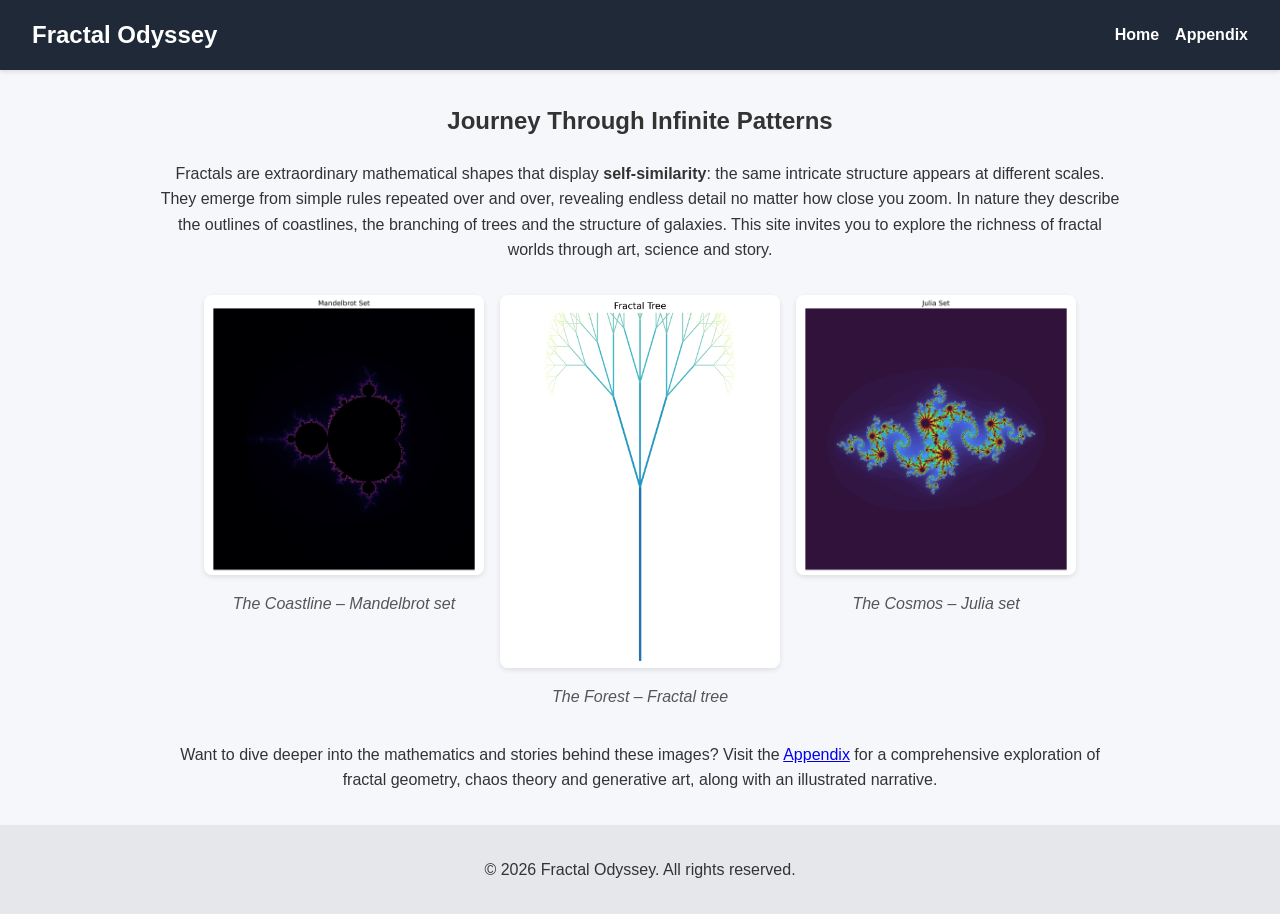
<file: index.html>
<!DOCTYPE html>
<html lang="en">
<head>
  <meta charset="UTF-8" />
  <meta name="viewport" content="width=device-width, initial-scale=1.0" />
  <title>Fractal Odyssey</title>
  <link rel="stylesheet" href="style.css" />
</head>
<body>
  <nav>
    <div class="nav-title">Fractal Odyssey</div>
    <ul class="nav-links">
      <li><a href="index.html">Home</a></li>
      <li><a href="appendix.html">Appendix</a></li>
    </ul>
  </nav>
  <main>
    <section class="intro">
      <h1>Journey Through Infinite Patterns</h1>
      <p>
        Fractals are extraordinary mathematical shapes that display
        <strong>self‑similarity</strong>: the same intricate structure appears at different
        scales. They emerge from simple rules repeated over and over, revealing
        endless detail no matter how close you zoom. In nature they describe
        the outlines of coastlines, the branching of trees and the structure
        of galaxies. This site invites you to explore the richness of fractal
        worlds through art, science and story.
      </p>
    </section>
    <section class="image-grid">
      <div class="image-item">
        <img src="mandelbrot_inferno2.png" alt="Mandelbrot set – coastline realm" />
        <figcaption>The Coastline – Mandelbrot set</figcaption>
      </div>
      <div class="image-item">
        <img src="fractal_tree2.png" alt="Fractal tree – forest realm" />
        <figcaption>The Forest – Fractal tree</figcaption>
      </div>
      <div class="image-item">
        <img src="julia_set.png" alt="Julia set – cosmic realm" />
        <figcaption>The Cosmos – Julia set</figcaption>
      </div>
    </section>
    <section class="call-to-action">
      <p>
        Want to dive deeper into the mathematics and stories behind these images?
        Visit the <a href="appendix.html">Appendix</a> for a comprehensive
        exploration of fractal geometry, chaos theory and generative art, along
        with an illustrated narrative.
      </p>
    </section>
  </main>
  <footer>
    <p>© 2026 Fractal Odyssey. All rights reserved.</p>
  </footer>
</body>
</html>
</file>
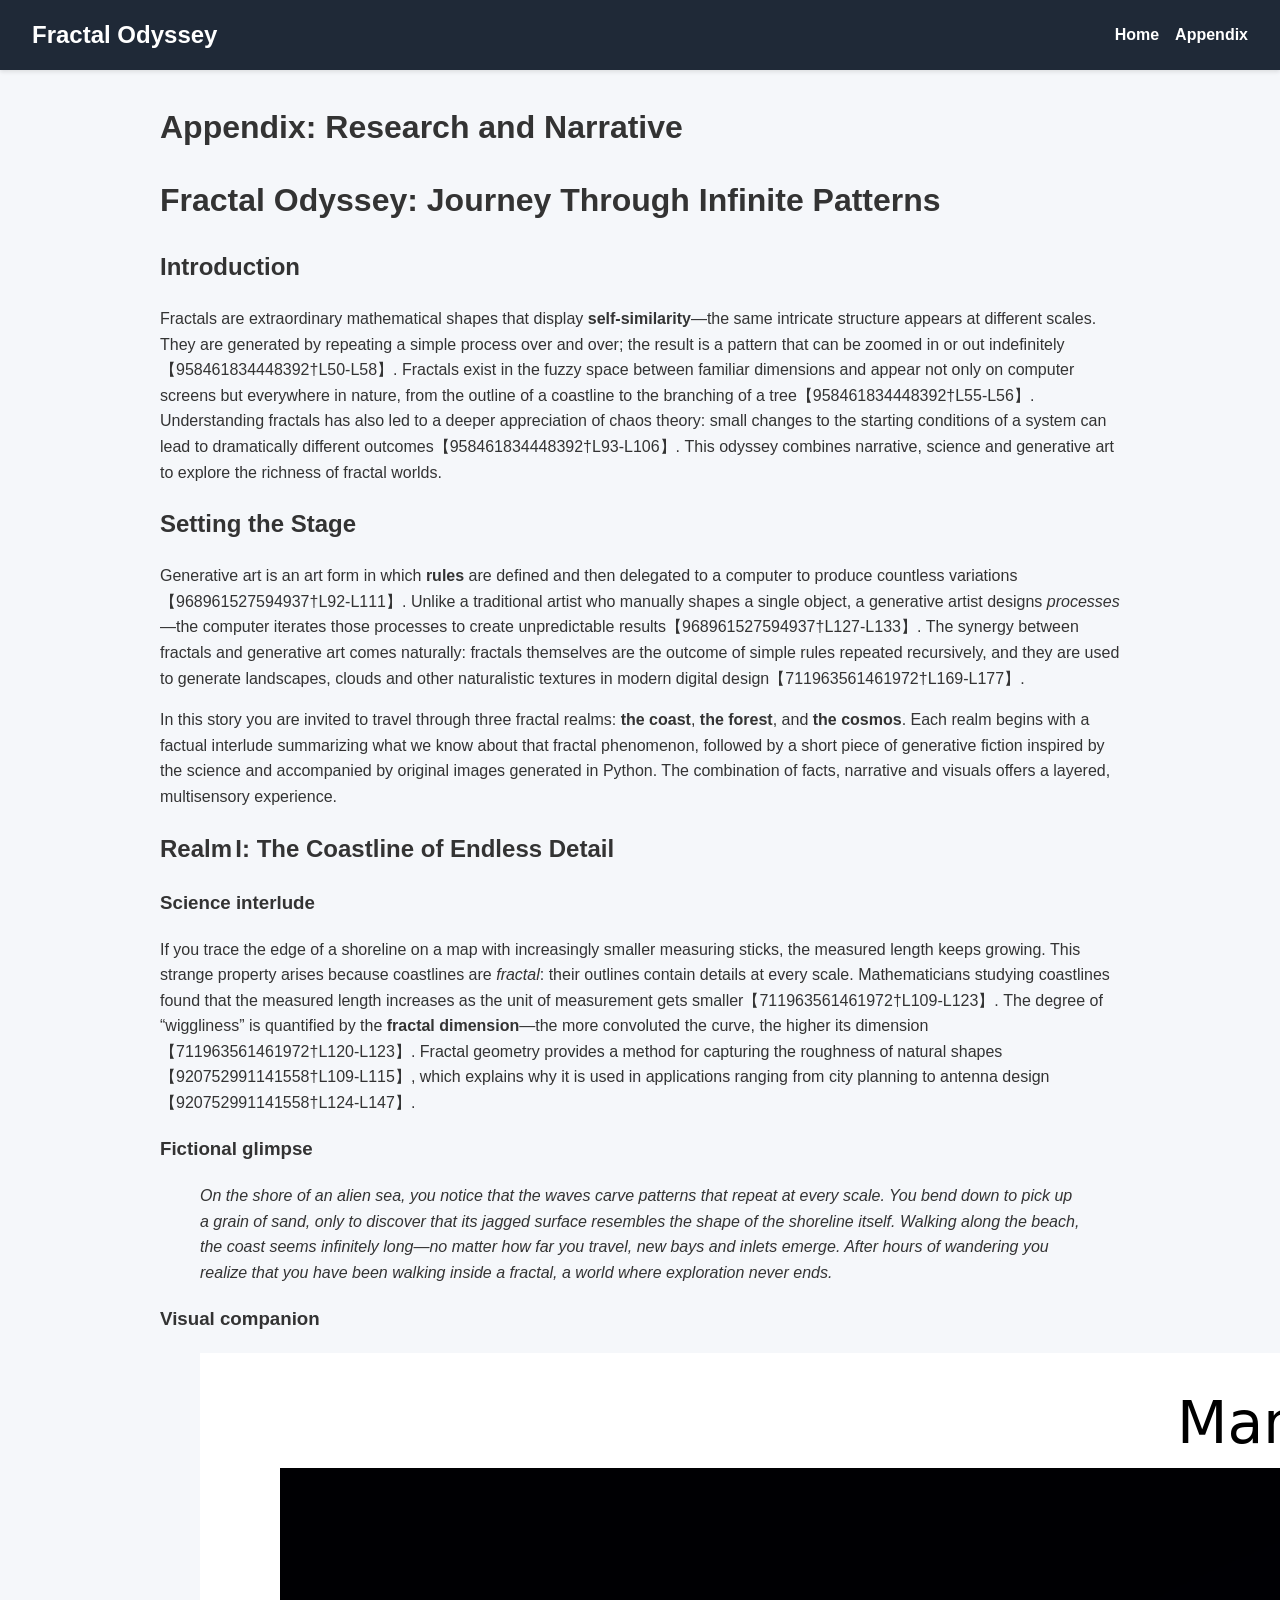
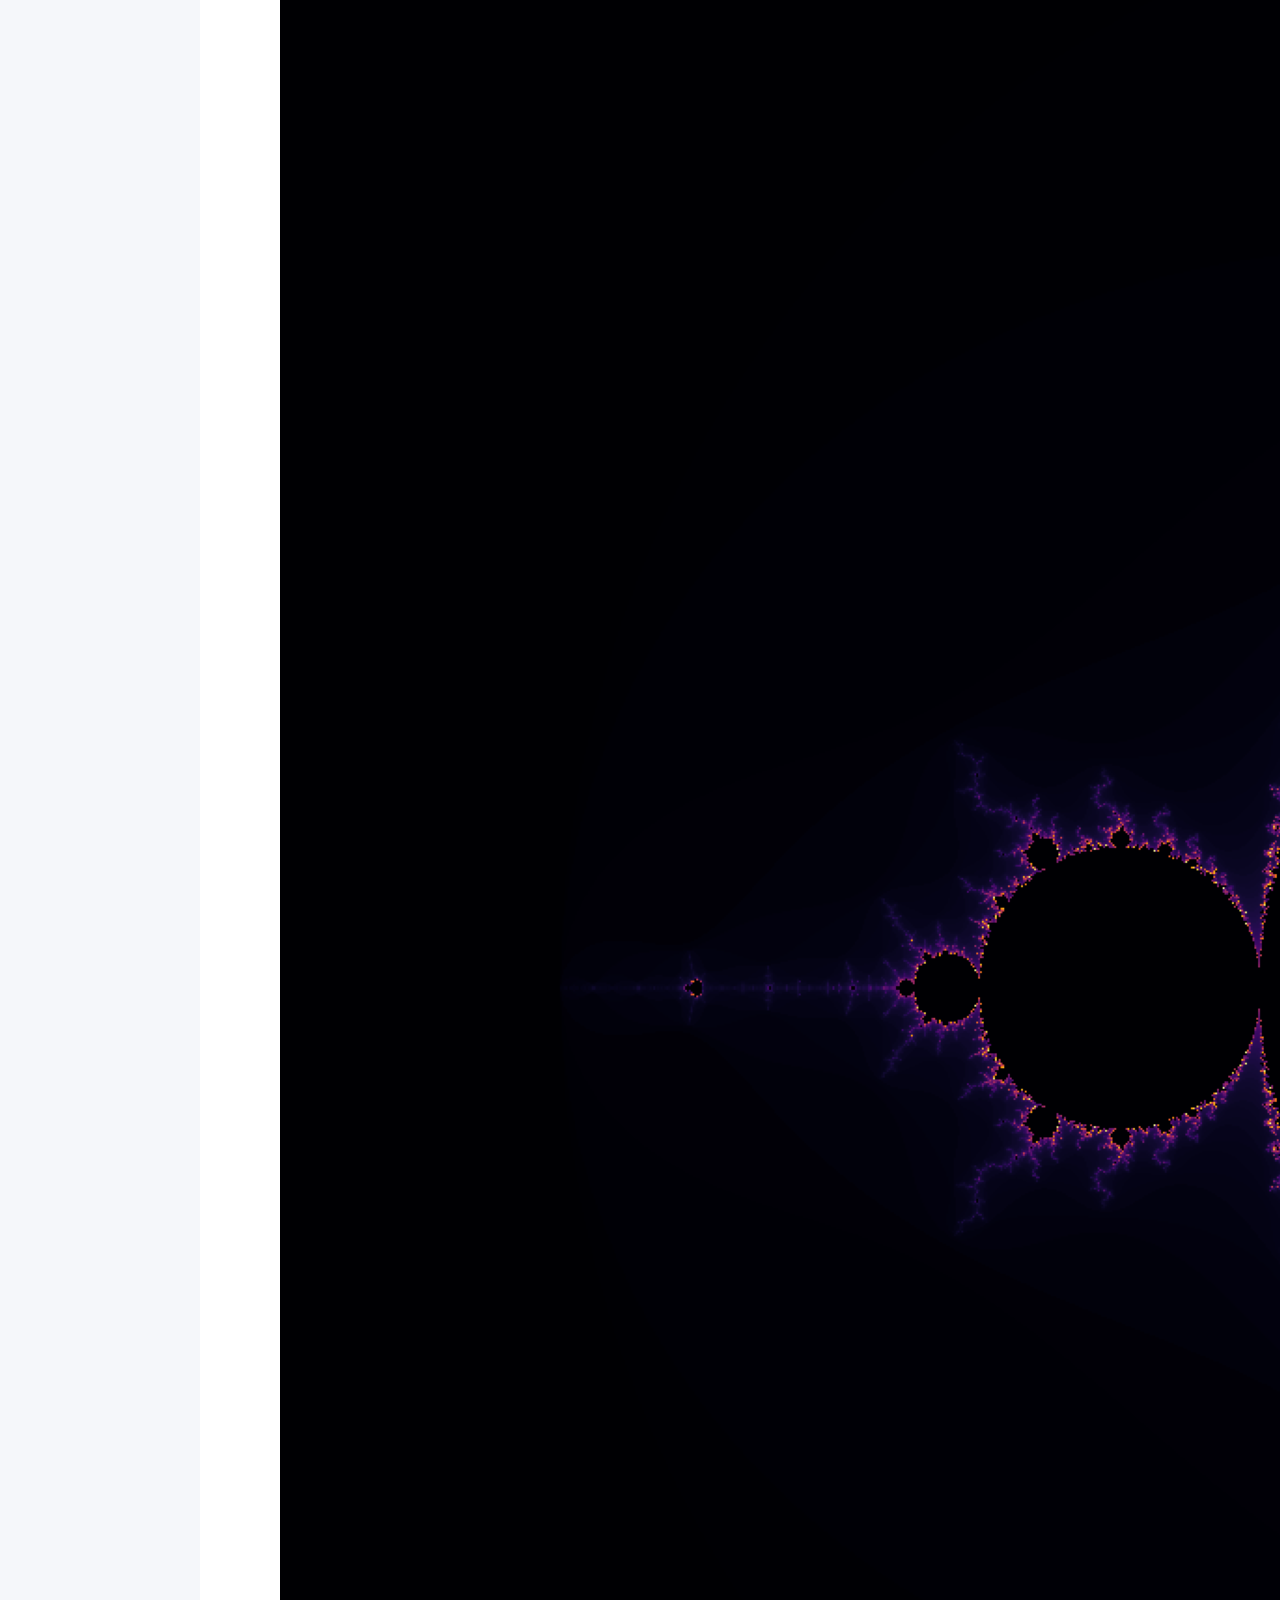
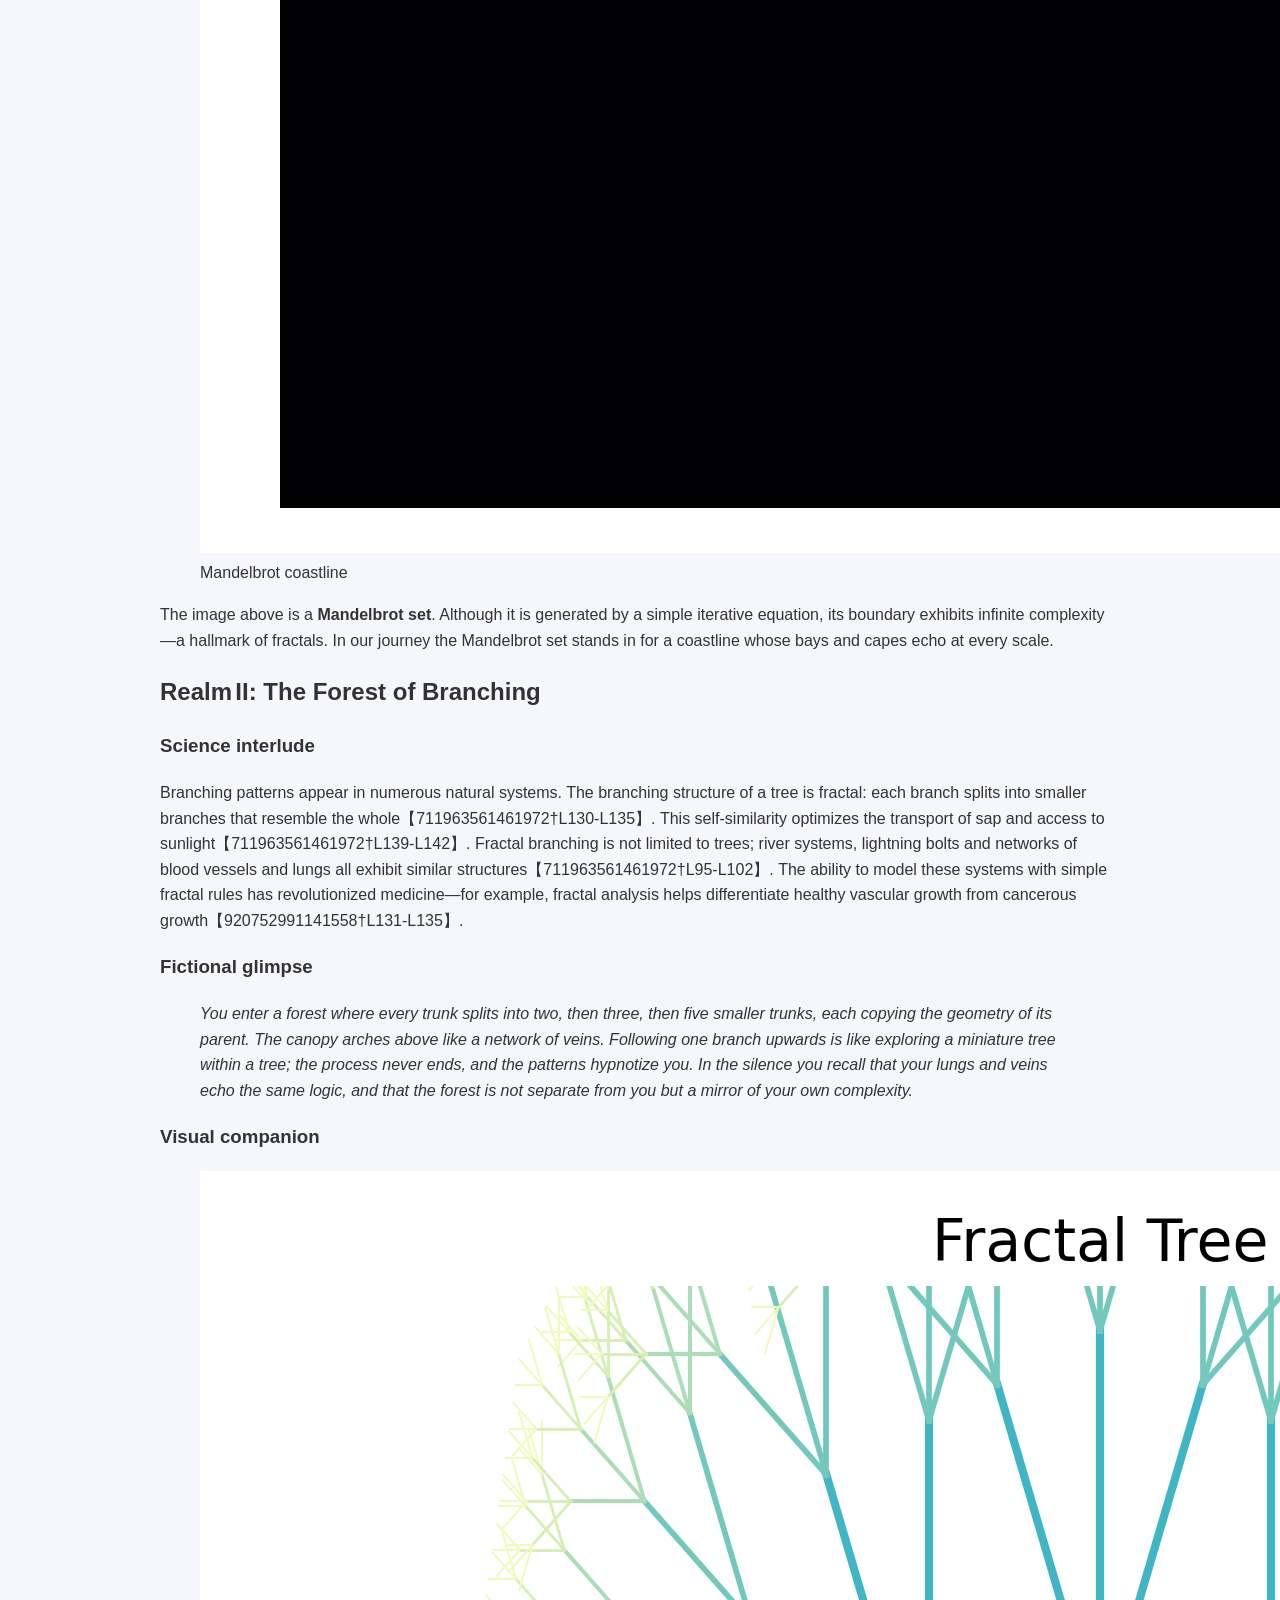
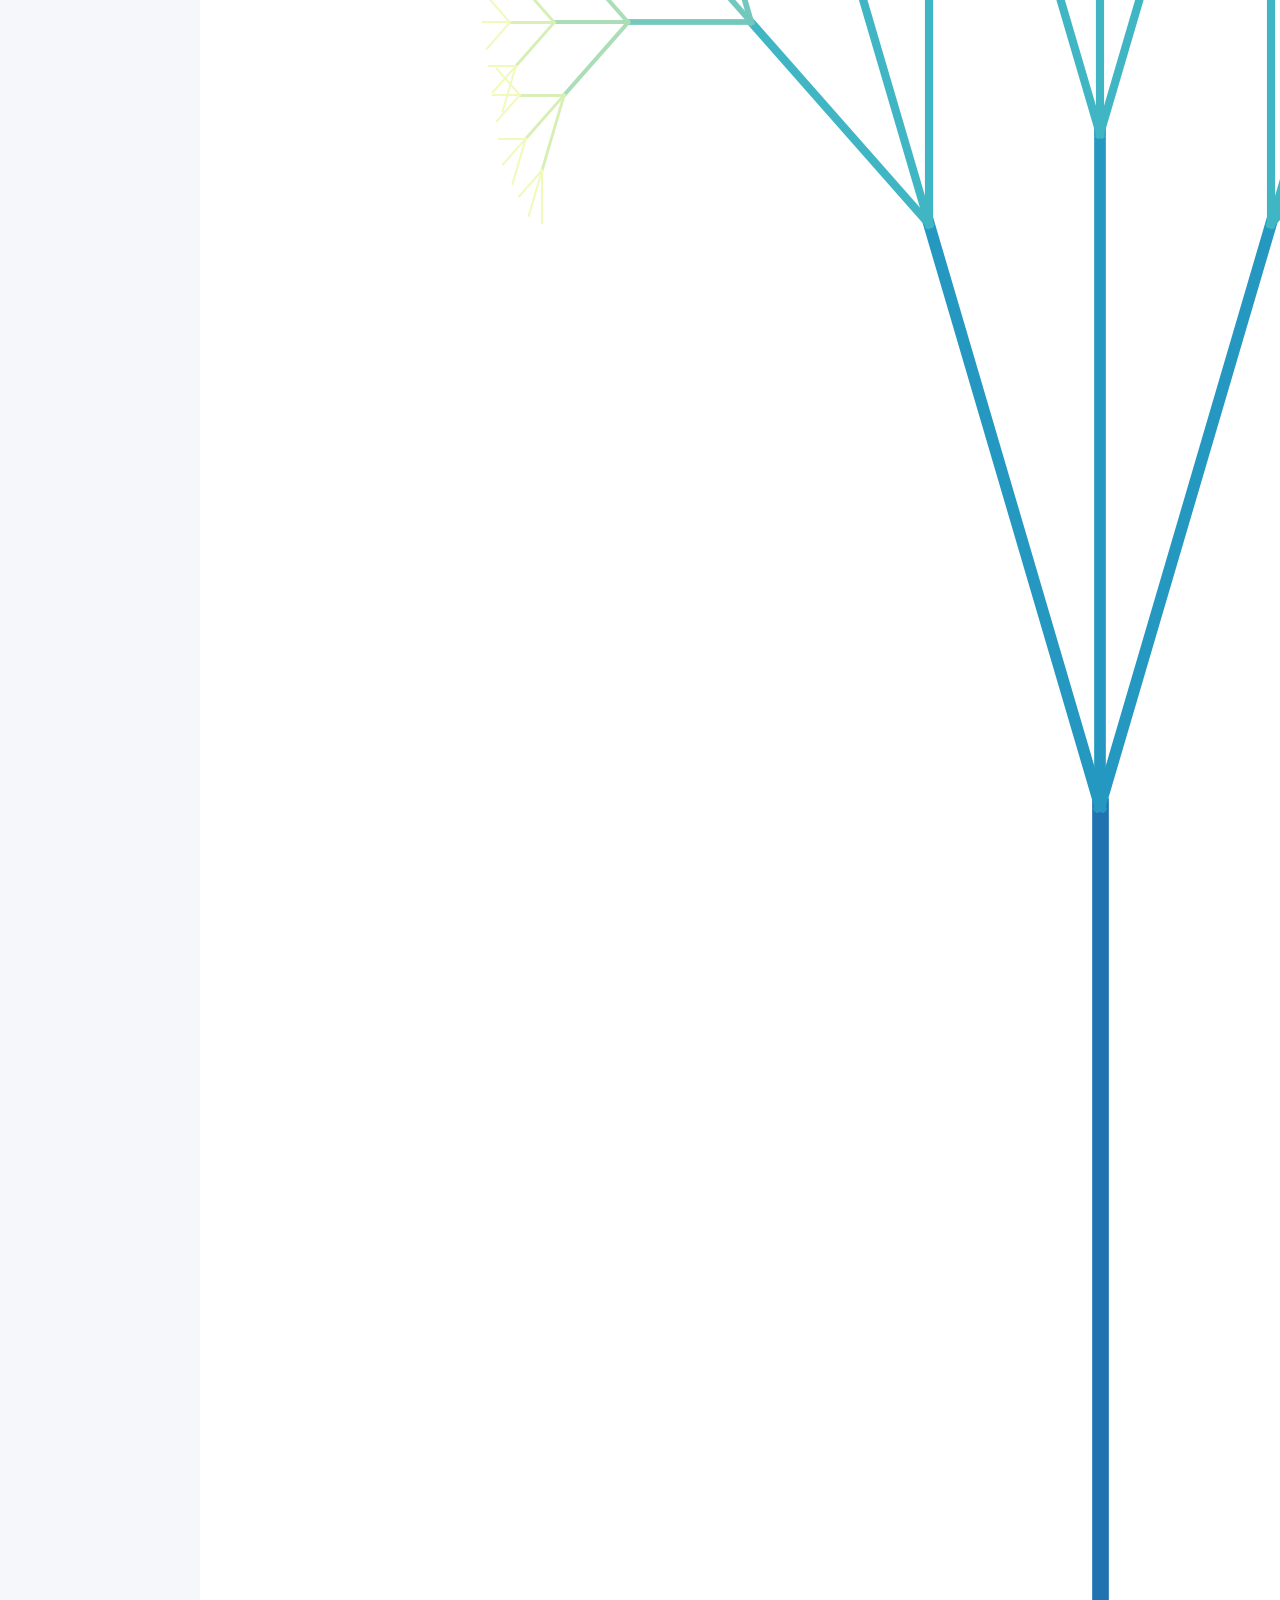
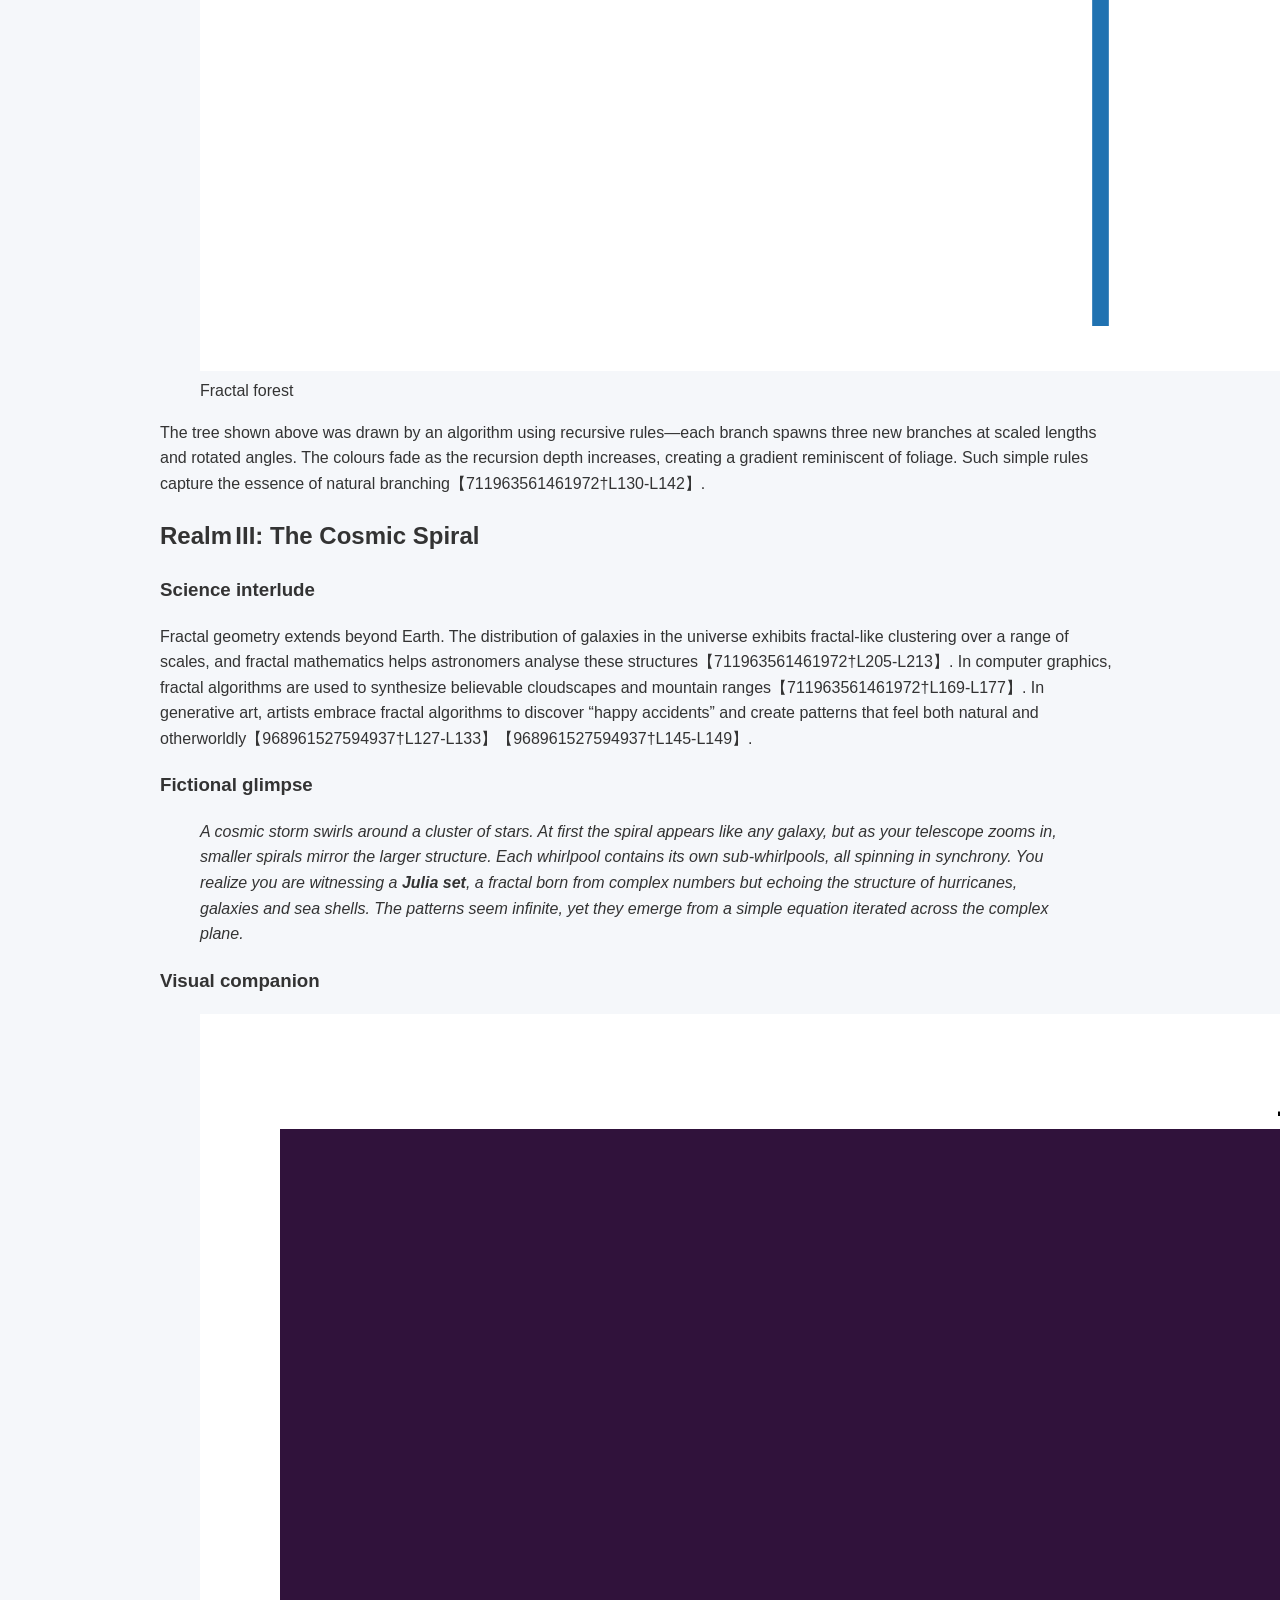
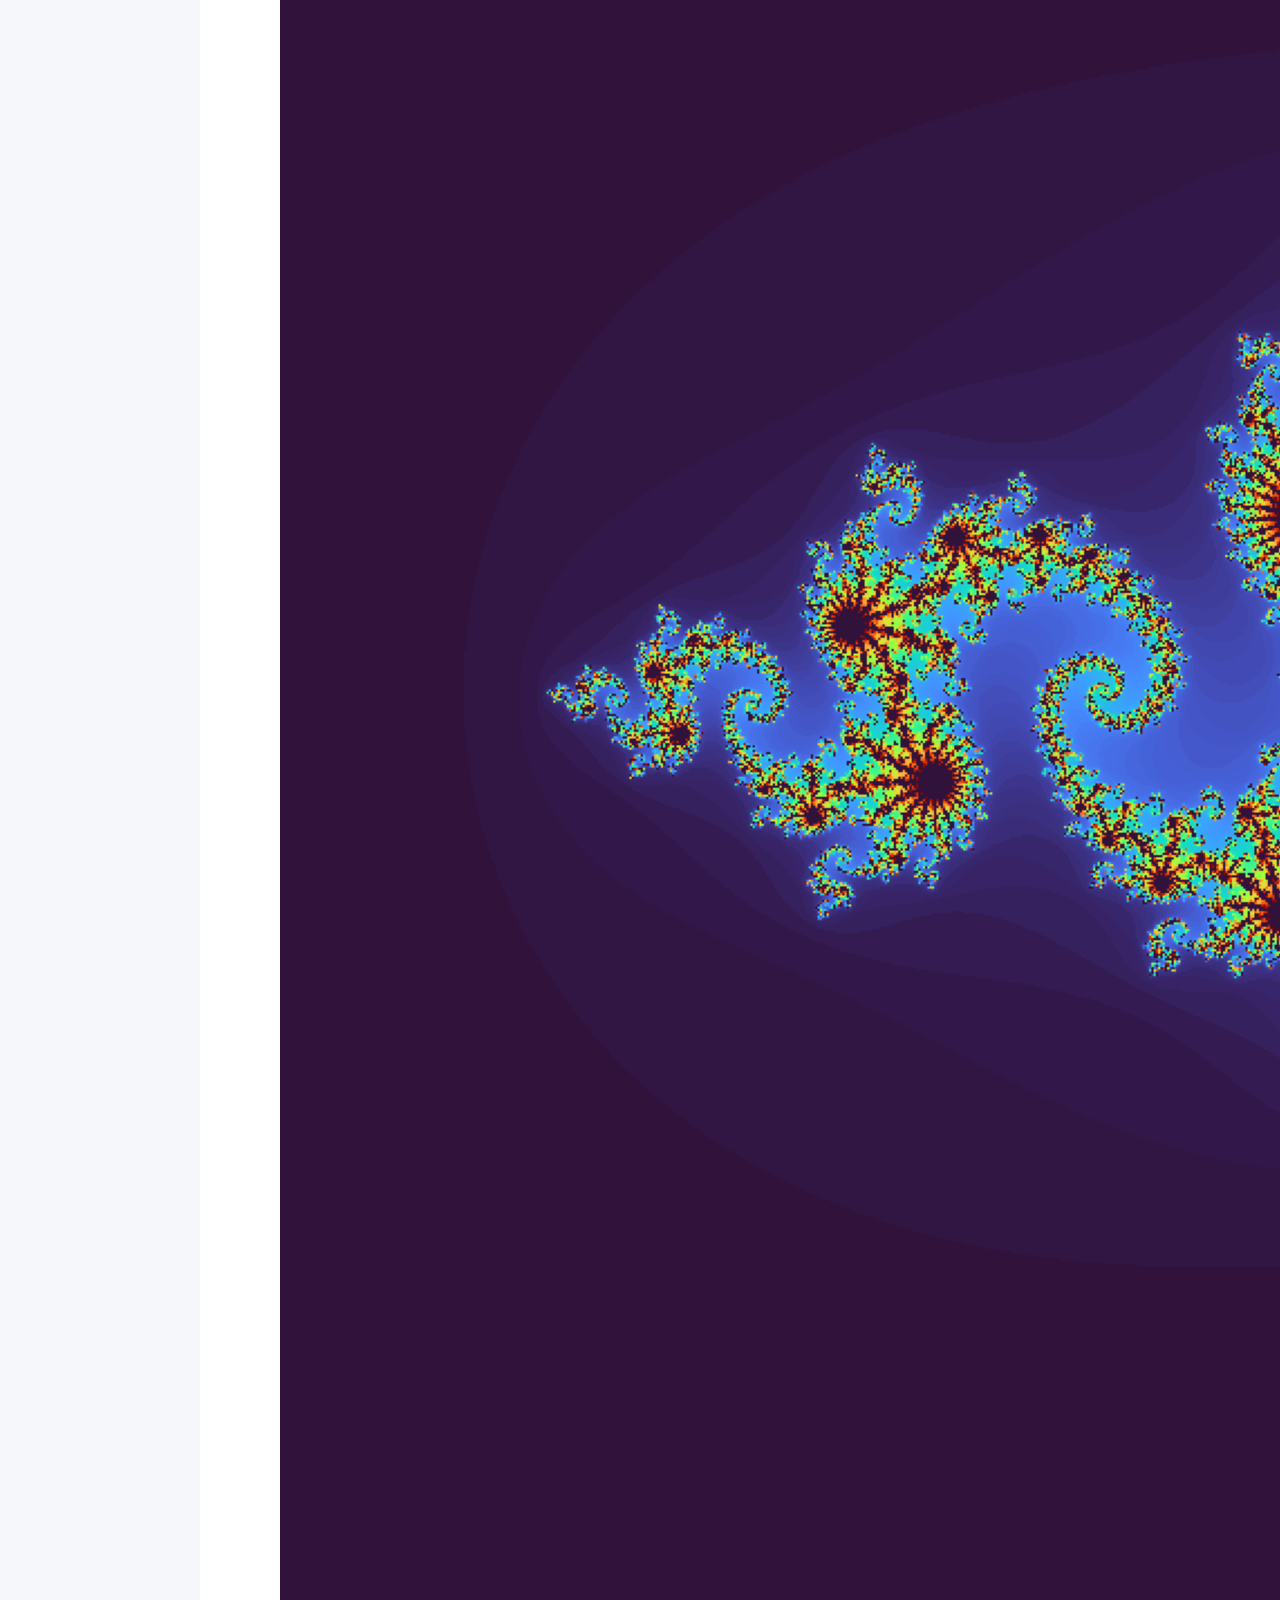
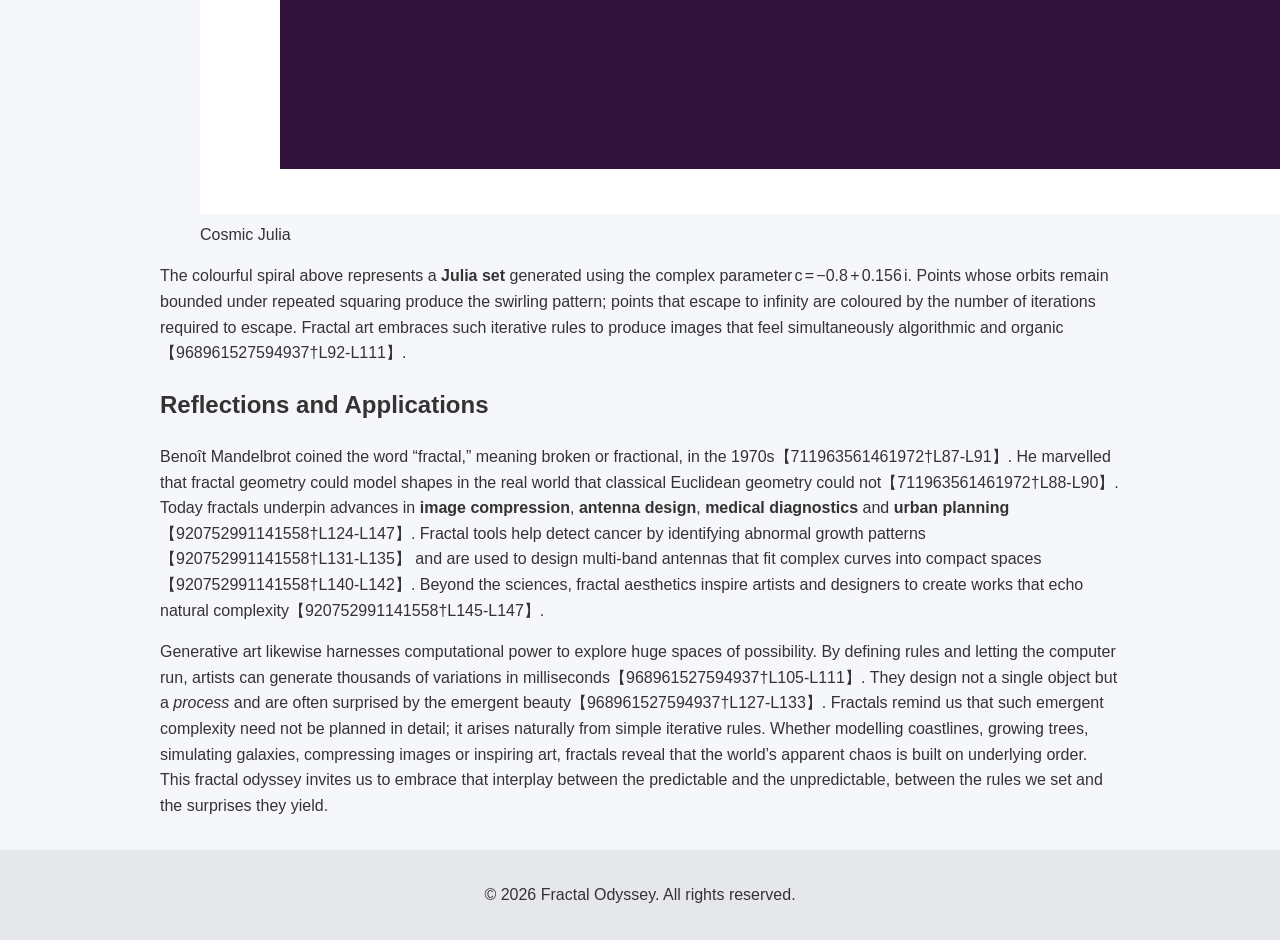
<file: appendix.html>
<!DOCTYPE html>
<html lang="en">
<head>
  <meta charset="UTF-8" />
  <meta name="viewport" content="width=device-width, initial-scale=1.0" />
  <title>Appendix – Fractal Odyssey</title>
  <link rel="stylesheet" href="style.css" />
</head>
<body>
  <nav>
    <div class="nav-title">Fractal Odyssey</div>
    <ul class="nav-links">
      <li><a href="index.html">Home</a></li>
      <li><a href="appendix.html">Appendix</a></li>
    </ul>
  </nav>
  <main>
    <h1>Appendix: Research and Narrative</h1>
    <!-- Begin appended content from fractal_story.md -->
<h1 id="fractal-odyssey-journey-through-infinite-patterns">Fractal
Odyssey: Journey Through Infinite Patterns</h1>
<h2 id="introduction">Introduction</h2>
<p>Fractals are extraordinary mathematical shapes that display
<strong>self‑similarity</strong>—the same intricate structure appears at
different scales. They are generated by repeating a simple process over
and over; the result is a pattern that can be zoomed in or out
indefinitely【958461834448392†L50-L58】. Fractals exist in the fuzzy
space between familiar dimensions and appear not only on computer
screens but everywhere in nature, from the outline of a coastline to the
branching of a tree【958461834448392†L55-L56】. Understanding fractals
has also led to a deeper appreciation of chaos theory: small changes to
the starting conditions of a system can lead to dramatically different
outcomes【958461834448392†L93-L106】. This odyssey combines narrative,
science and generative art to explore the richness of fractal
worlds.</p>
<h2 id="setting-the-stage">Setting the Stage</h2>
<p>Generative art is an art form in which <strong>rules</strong> are
defined and then delegated to a computer to produce countless
variations【968961527594937†L92-L111】. Unlike a traditional artist who
manually shapes a single object, a generative artist designs
<em>processes</em>—the computer iterates those processes to create
unpredictable results【968961527594937†L127-L133】. The synergy between
fractals and generative art comes naturally: fractals themselves are the
outcome of simple rules repeated recursively, and they are used to
generate landscapes, clouds and other naturalistic textures in modern
digital design【711963561461972†L169-L177】.</p>
<p>In this story you are invited to travel through three fractal realms:
<strong>the coast</strong>, <strong>the forest</strong>, and <strong>the
cosmos</strong>. Each realm begins with a factual interlude summarizing
what we know about that fractal phenomenon, followed by a short piece of
generative fiction inspired by the science and accompanied by original
images generated in Python. The combination of facts, narrative and
visuals offers a layered, multisensory experience.</p>
<h2 id="realm-i-the-coastline-of-endless-detail">Realm I: The Coastline
of Endless Detail</h2>
<h3 id="science-interlude">Science interlude</h3>
<p>If you trace the edge of a shoreline on a map with increasingly
smaller measuring sticks, the measured length keeps growing. This
strange property arises because coastlines are <em>fractal</em>: their
outlines contain details at every scale. Mathematicians studying
coastlines found that the measured length increases as the unit of
measurement gets smaller【711963561461972†L109-L123】. The degree of
“wiggliness” is quantified by the <strong>fractal dimension</strong>—the
more convoluted the curve, the higher its
dimension【711963561461972†L120-L123】. Fractal geometry provides a
method for capturing the roughness of natural
shapes【920752991141558†L109-L115】, which explains why it is used in
applications ranging from city planning to antenna
design【920752991141558†L124-L147】.</p>
<h3 id="fictional-glimpse">Fictional glimpse</h3>
<blockquote>
<p><em>On the shore of an alien sea, you notice that the waves carve
patterns that repeat at every scale. You bend down to pick up a grain of
sand, only to discover that its jagged surface resembles the shape of
the shoreline itself. Walking along the beach, the coast seems
infinitely long—no matter how far you travel, new bays and inlets
emerge. After hours of wandering you realize that you have been walking
inside a fractal, a world where exploration never ends.</em></p>
</blockquote>
<h3 id="visual-companion">Visual companion</h3>
<figure>
<img src="mandelbrot_inferno2.png" alt="Mandelbrot coastline" />
<figcaption aria-hidden="true">Mandelbrot coastline</figcaption>
</figure>
<p>The image above is a <strong>Mandelbrot set</strong>. Although it is
generated by a simple iterative equation, its boundary exhibits infinite
complexity—a hallmark of fractals. In our journey the Mandelbrot set
stands in for a coastline whose bays and capes echo at every scale.</p>
<h2 id="realm-ii-the-forest-of-branching">Realm II: The Forest of
Branching</h2>
<h3 id="science-interlude-1">Science interlude</h3>
<p>Branching patterns appear in numerous natural systems. The branching
structure of a tree is fractal: each branch splits into smaller branches
that resemble the whole【711963561461972†L130-L135】. This
self‑similarity optimizes the transport of sap and access to
sunlight【711963561461972†L139-L142】. Fractal branching is not limited
to trees; river systems, lightning bolts and networks of blood vessels
and lungs all exhibit similar structures【711963561461972†L95-L102】.
The ability to model these systems with simple fractal rules has
revolutionized medicine—for example, fractal analysis helps
differentiate healthy vascular growth from cancerous
growth【920752991141558†L131-L135】.</p>
<h3 id="fictional-glimpse-1">Fictional glimpse</h3>
<blockquote>
<p><em>You enter a forest where every trunk splits into two, then three,
then five smaller trunks, each copying the geometry of its parent. The
canopy arches above like a network of veins. Following one branch
upwards is like exploring a miniature tree within a tree; the process
never ends, and the patterns hypnotize you. In the silence you recall
that your lungs and veins echo the same logic, and that the forest is
not separate from you but a mirror of your own complexity.</em></p>
</blockquote>
<h3 id="visual-companion-1">Visual companion</h3>
<figure>
<img src="fractal_tree2.png" alt="Fractal forest" />
<figcaption aria-hidden="true">Fractal forest</figcaption>
</figure>
<p>The tree shown above was drawn by an algorithm using recursive
rules—each branch spawns three new branches at scaled lengths and
rotated angles. The colours fade as the recursion depth increases,
creating a gradient reminiscent of foliage. Such simple rules capture
the essence of natural branching【711963561461972†L130-L142】.</p>
<h2 id="realm-iii-the-cosmic-spiral">Realm III: The Cosmic Spiral</h2>
<h3 id="science-interlude-2">Science interlude</h3>
<p>Fractal geometry extends beyond Earth. The distribution of galaxies
in the universe exhibits fractal-like clustering over a range of scales,
and fractal mathematics helps astronomers analyse these
structures【711963561461972†L205-L213】. In computer graphics, fractal
algorithms are used to synthesize believable cloudscapes and mountain
ranges【711963561461972†L169-L177】. In generative art, artists embrace
fractal algorithms to discover “happy accidents” and create patterns
that feel both natural and
otherworldly【968961527594937†L127-L133】【968961527594937†L145-L149】.</p>
<h3 id="fictional-glimpse-2">Fictional glimpse</h3>
<blockquote>
<p><em>A cosmic storm swirls around a cluster of stars. At first the
spiral appears like any galaxy, but as your telescope zooms in, smaller
spirals mirror the larger structure. Each whirlpool contains its own
sub‑whirlpools, all spinning in synchrony. You realize you are
witnessing a <strong>Julia set</strong>, a fractal born from complex
numbers but echoing the structure of hurricanes, galaxies and sea
shells. The patterns seem infinite, yet they emerge from a simple
equation iterated across the complex plane.</em></p>
</blockquote>
<h3 id="visual-companion-2">Visual companion</h3>
<figure>
<img src="julia_set.png" alt="Cosmic Julia" />
<figcaption aria-hidden="true">Cosmic Julia</figcaption>
</figure>
<p>The colourful spiral above represents a <strong>Julia set</strong>
generated using the complex parameter c = −0.8 + 0.156 i. Points whose
orbits remain bounded under repeated squaring produce the swirling
pattern; points that escape to infinity are coloured by the number of
iterations required to escape. Fractal art embraces such iterative rules
to produce images that feel simultaneously algorithmic and
organic【968961527594937†L92-L111】.</p>
<h2 id="reflections-and-applications">Reflections and Applications</h2>
<p>Benoît Mandelbrot coined the word “fractal,” meaning broken or
fractional, in the 1970s【711963561461972†L87-L91】. He marvelled that
fractal geometry could model shapes in the real world that classical
Euclidean geometry could not【711963561461972†L88-L90】. Today fractals
underpin advances in <strong>image compression</strong>, <strong>antenna
design</strong>, <strong>medical diagnostics</strong> and <strong>urban
planning</strong>【920752991141558†L124-L147】. Fractal tools help
detect cancer by identifying abnormal growth
patterns【920752991141558†L131-L135】 and are used to design multi‑band
antennas that fit complex curves into compact
spaces【920752991141558†L140-L142】. Beyond the sciences, fractal
aesthetics inspire artists and designers to create works that echo
natural complexity【920752991141558†L145-L147】.</p>
<p>Generative art likewise harnesses computational power to explore huge
spaces of possibility. By defining rules and letting the computer run,
artists can generate thousands of variations in
milliseconds【968961527594937†L105-L111】. They design not a single
object but a <em>process</em> and are often surprised by the emergent
beauty【968961527594937†L127-L133】. Fractals remind us that such
emergent complexity need not be planned in detail; it arises naturally
from simple iterative rules. Whether modelling coastlines, growing
trees, simulating galaxies, compressing images or inspiring art,
fractals reveal that the world’s apparent chaos is built on underlying
order. This fractal odyssey invites us to embrace that interplay between
the predictable and the unpredictable, between the rules we set and the
surprises they yield.</p>
    <!-- End appended content -->
  </main>
  <footer>
    <p>© 2026 Fractal Odyssey. All rights reserved.</p>
  </footer>
</body>
</html>
</file>
<file: style.css>
/* General resets and typography */
body {
  margin: 0;
  font-family: Arial, sans-serif;
  line-height: 1.6;
  background-color: #f5f7fa;
  color: #333;
}

/* Navigation bar styles */
nav {
  background-color: #1f2937;
  color: #fff;
  padding: 1rem 2rem;
  display: flex;
  justify-content: space-between;
  align-items: center;
  box-shadow: 0 2px 4px rgba(0, 0, 0, 0.1);
}

nav .nav-title {
  font-size: 1.5rem;
  font-weight: bold;
}

nav .nav-links {
  list-style: none;
  margin: 0;
  padding: 0;
  display: flex;
  gap: 1rem;
}

nav .nav-links a {
  color: #fff;
  text-decoration: none;
  font-weight: bold;
}

nav .nav-links a:hover {
  text-decoration: underline;
}

/* Main content styles */
main {
  max-width: 960px;
  margin: 2rem auto;
  padding: 0 1rem;
}

.intro {
  text-align: center;
}

.intro h1 {
  margin-top: 0;
}

.image-grid {
  display: flex;
  flex-wrap: wrap;
  gap: 1rem;
  justify-content: center;
  margin-top: 2rem;
}

.image-grid .image-item {
  flex-basis: 280px;
  text-align: center;
}

.image-grid img {
  width: 100%;
  height: auto;
  border-radius: 8px;
  box-shadow: 0 2px 5px rgba(0, 0, 0, 0.1);
}

.image-grid figcaption {
  margin-top: 0.5rem;
  font-style: italic;
  color: #555;
}

.call-to-action {
  text-align: center;
  margin-top: 2rem;
}

/* Footer styles */
footer {
  text-align: center;
  padding: 1rem 0;
  background-color: #e5e7eb;
  margin-top: 2rem;
}
</file>
